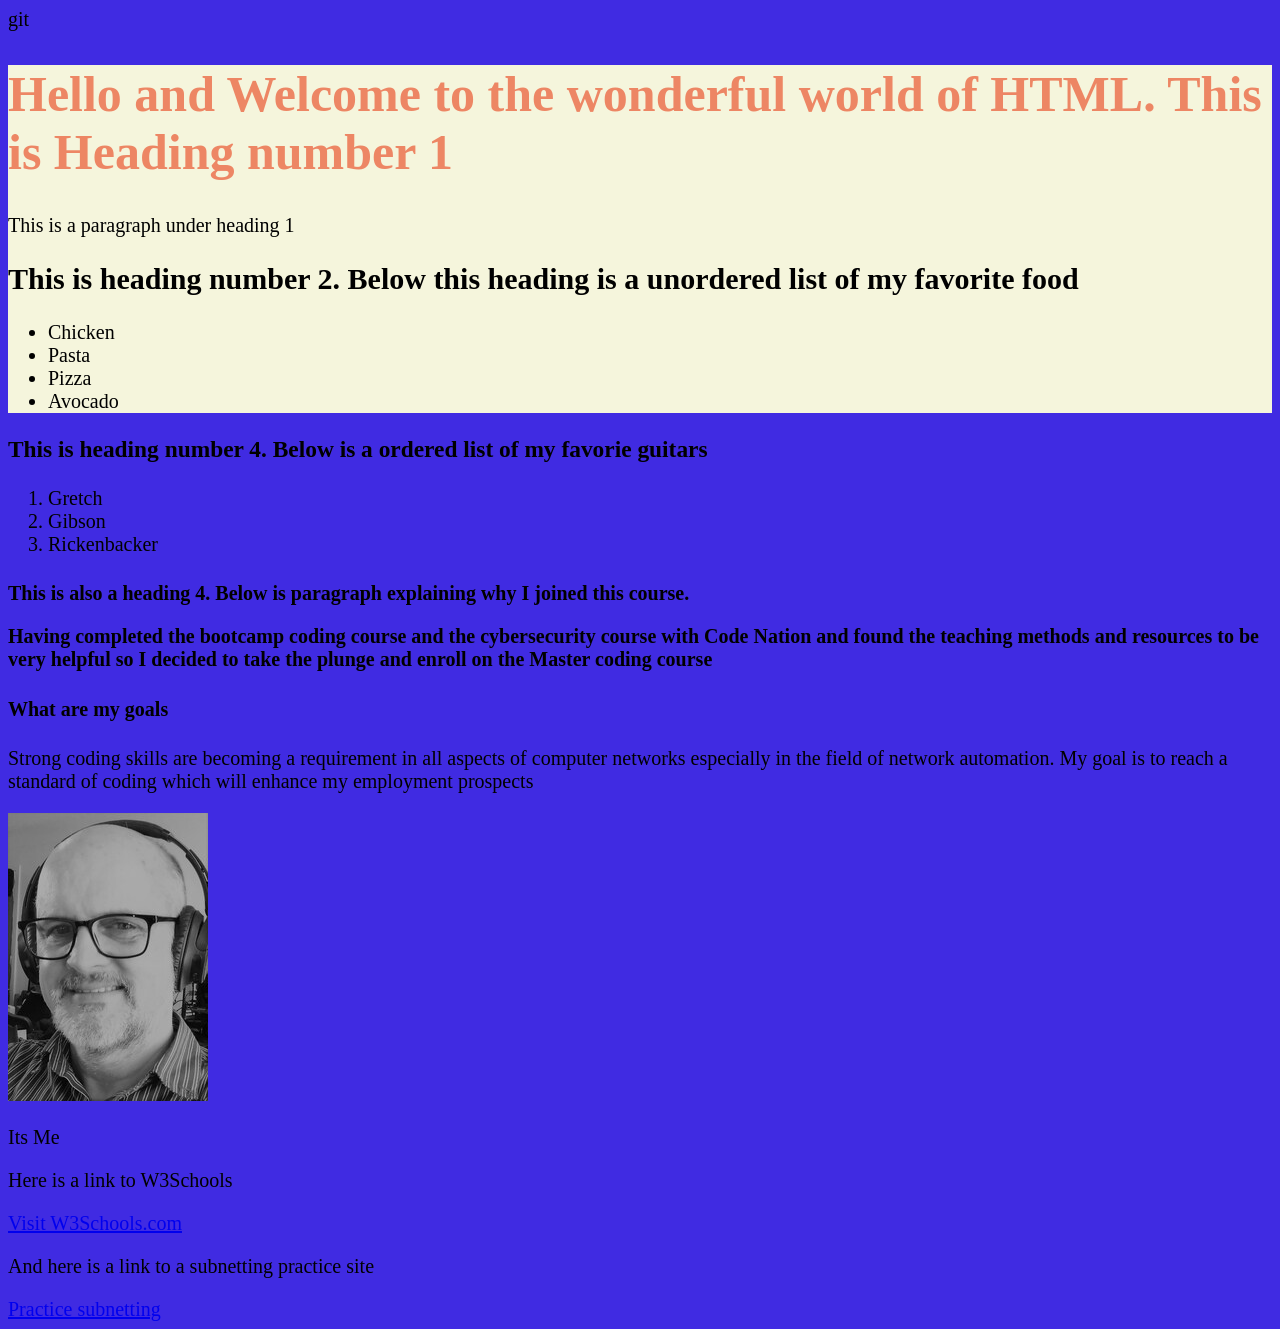
<file: html1st/index.html>
<!-- Steve Pearson -->
<!DOCTYPE html>
<html lang="en">

<head>git 
    <meta charset="UTF-8">
    <link rel="stylesheet" type="text/css" href="./style.css">
    <meta http-equiv="X-UA-Compatible" content="IE=edge">
    <meta name="viewport" content="width=device-width, initial-scale=1.0">
    <title>Say Hello</title>
</head>

<body>
    <div class="topSection">
    <h1 id="header">Hello and Welcome to the wonderful world of HTML. This is Heading number 1</h1>
    <p>This is a paragraph under heading 1</p>
    <h2>This is heading number 2. Below this heading is a unordered list of my favorite food</h2>

    <ul>
        <li>Chicken</li>
        <li>Pasta</li>
        <li>Pizza</li>
        <li>Avocado</li>
    </ul>
    </div>
    <h3>This is heading number 4. Below is a ordered list of my favorie guitars</h3>
    <ol>
        <li>Gretch</li>
        <li>Gibson</li>
        <li>Rickenbacker</li>
    </ol>
    <div>
        <h4>This is also a heading 4. Below is paragraph explaining why I joined this course.
            <p>Having completed the bootcamp coding course and the cybersecurity course with Code Nation
                and found the teaching methods and resources to be very helpful so I decided to take the plunge and
                enroll on the Master coding course
            </p>
        </h4>
        <h4> What are my goals</h4>
        <p>Strong coding skills are becoming a requirement in all aspects of computer networks
            especially in the field of network automation. My goal is to reach
            a standard of coding which will enhance my employment prospects
        </p>
        <img src="./images/spp2.jpg" alt="me">
        <p>Its Me</p>
    </div>
    <footer>
        <p>Here is a link to W3Schools</p>
        <a href="https://www.w3schools.com"target="blank">Visit W3Schools.com</a>
        <p>And here is a link to a subnetting practice site </p>
        <a href="https://www.subnetting.net/Summary.aspx"
        target ="blank">Practice subnetting</a>
    </footer>
</body>

</html>
</file>
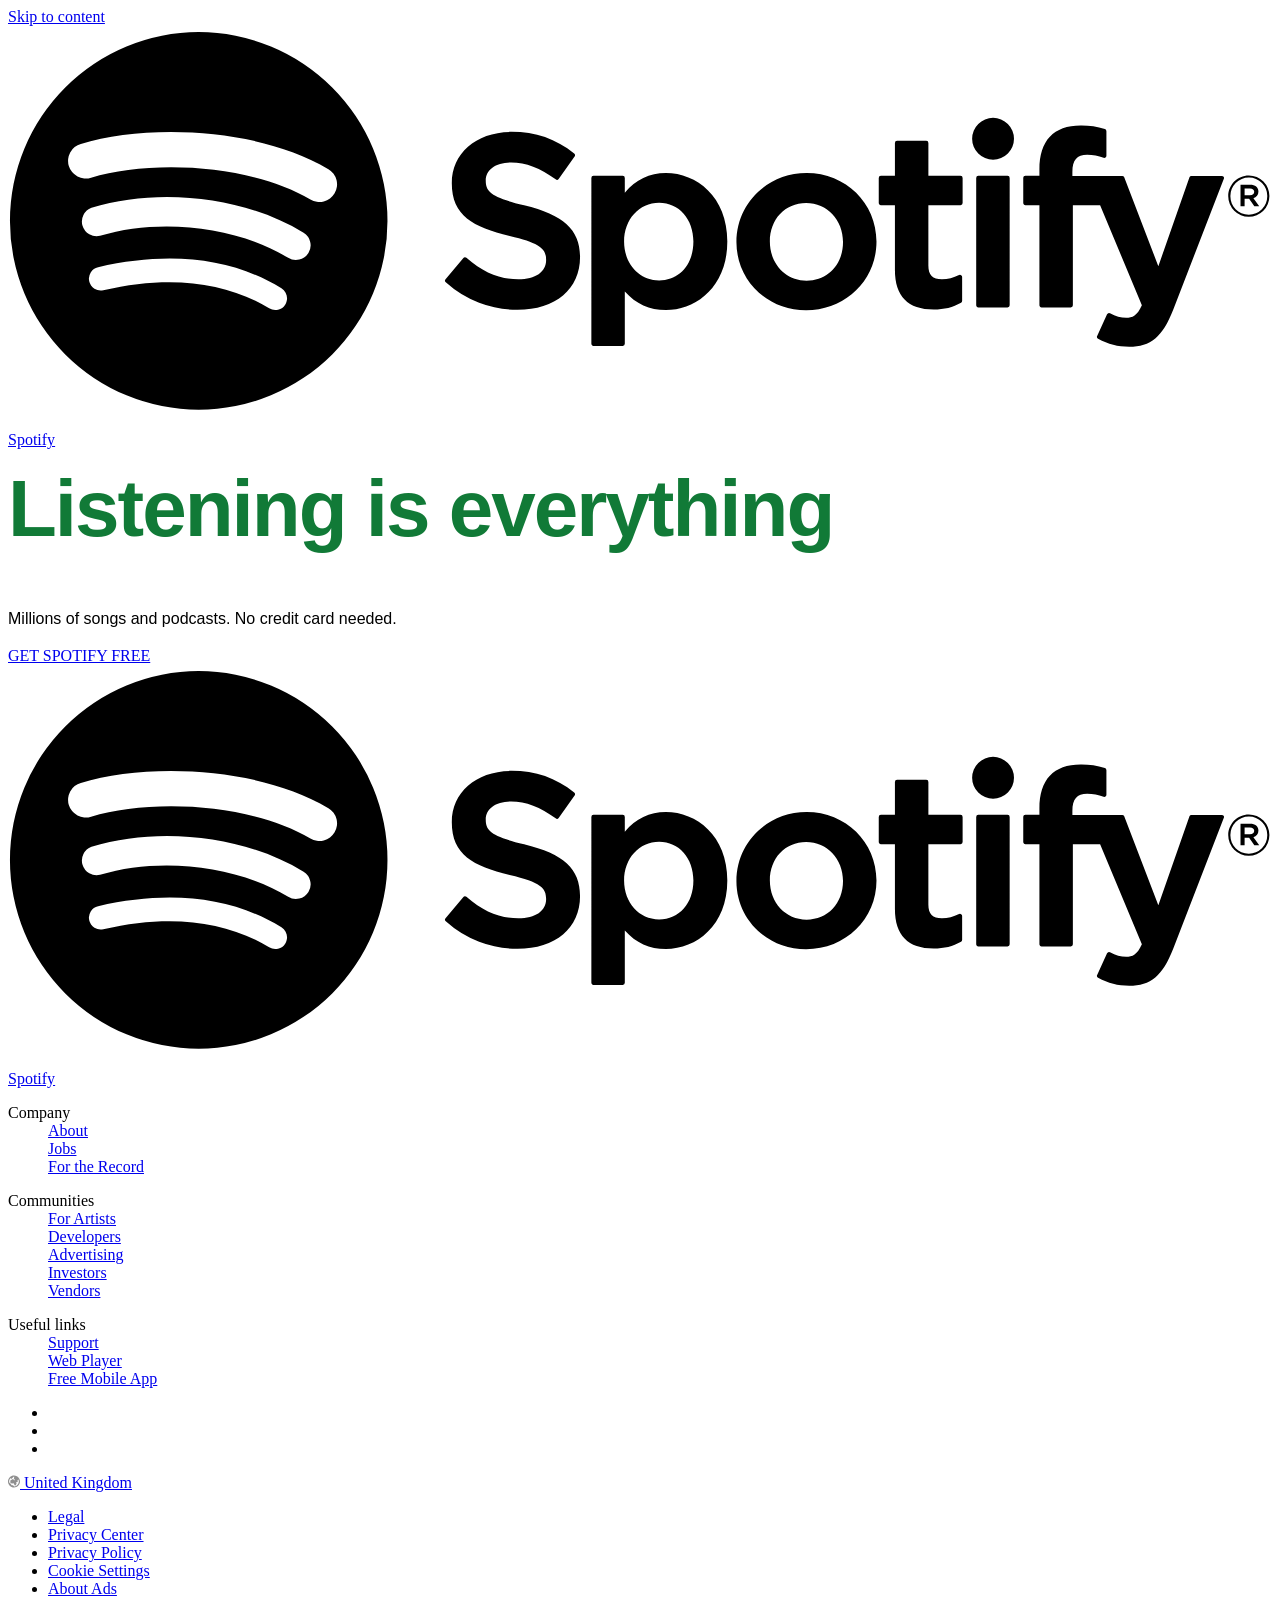
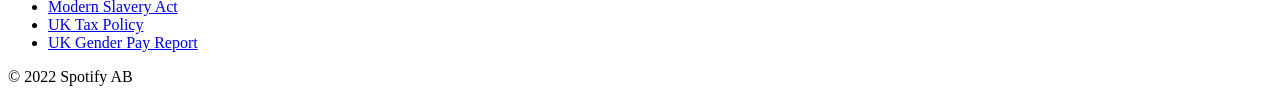
<file: htmlclone/spot.html>
<!DOCTYPE html>
<html lang="en" dir="ltr"><head nonce="0822ac373cca4c04a9a1aa97b0c44ebe">
<link rel="preload" href="https://open.scdn.co/fonts/CircularSpUIv3T-Book.woff2" as="font" type="font/woff2" crossorigin="true"/>
<link rel="preload" href="https://open.scdn.co/fonts/CircularSpUIv3T-Black.woff2" as="font" type="font/woff2" crossorigin="true"/>
<link rel="preload" href="https://open.scdn.co/fonts/CircularSpUIv3T-Bold.woff2" as="font" type="font/woff2" crossorigin="true"/>
<title>Listening is everything - Spotify</title><meta charSet="utf-8"/>
<meta name="viewport" content="width=device-width, initial-scale=1, maximum-scale=5"/>
<meta name="description" content="Spotify is all the music you’ll ever need."/>
<meta name="keywords" content="Spotify, music, online, listen, streaming, play, digital, album, artist, playlist"/>
<meta property="fb:app_id" content="174829003346"/>
<meta property="og:title" content="Listening is everything"/>
<meta property="og:type" content="website"/>
<meta property="og:url" content="https://www.spotify.com/uk/"/>
<meta property="og:image" content="https://www.scdn.co/i/_global/open-graph-default.png"/>
<meta property="og:image:secure_url" content="https://www.scdn.co/i/_global/open-graph-default.png"/>
<meta property="og:description" content="Spotify is all the music you’ll ever need."/>
<meta name="twitter:card" content="summary"/>
<meta name="twitter:title" content="Listening is everything"/>
<meta name="twitter:image" content="https://www.scdn.co/i/_global/twitter_card-default.jpg"/>
<meta name="twitter:description" content="Spotify is all the music you’ll ever need."/>
<link rel="apple-touch-icon-precomposed" sizes="144x144" href="https://www.scdn.co/i/_global/touch-icon-144.png"/>
<link rel="apple-touch-icon-precomposed" sizes="114x114" href="https://www.scdn.co/i/_global/touch-icon-114.png"/>
<link rel="apple-touch-icon-precomposed" sizes="72x72" href="https://www.scdn.co/i/_global/touch-icon-72.png"/>
<link rel="apple-touch-icon-precomposed" href="https://www.scdn.co/i/_global/touch-icon-57.png"/>
<link rel="icon" href="https://www.scdn.co/i/_global/favicon.png"/>
<link rel="canonical" href="https://www.spotify.com/uk/"/>
<meta name="next-head-count" content="25"/>
<link nonce="0822ac373cca4c04a9a1aa97b0c44ebe" rel="preload" href="https://www-growth.scdn.co/_next/static/css/329e45e07b89b38deb29.css" as="style"/>
<link nonce="0822ac373cca4c04a9a1aa97b0c44ebe" rel="stylesheet" href="https://www-growth.scdn.co/_next/static/css/329e45e07b89b38deb29.css" data-n-p=""/>
<noscript data-n-css="0822ac373cca4c04a9a1aa97b0c44ebe"></noscript>
<link nonce="0822ac373cca4c04a9a1aa97b0c44ebe" rel="preload" href="https://www-growth.scdn.co/_next/static/chunks/webpack-e49bb0a371c5afb411b8.js" as="script"/>
<link nonce="0822ac373cca4c04a9a1aa97b0c44ebe" rel="preload" href="https://www-growth.scdn.co/_next/static/chunks/framework-2a2fb2a9d6346dd50a22.js" as="script"/>
<link nonce="0822ac373cca4c04a9a1aa97b0c44ebe" rel="preload" href="https://www-growth.scdn.co/_next/static/chunks/commons-1035d916b06afb210d70.js" as="script"/>
<link nonce="0822ac373cca4c04a9a1aa97b0c44ebe" rel="preload" href="https://www-growth.scdn.co/_next/static/chunks/main-2b7ec851978c39da800e.js" as="script"/>
<link nonce="0822ac373cca4c04a9a1aa97b0c44ebe" rel="preload" href="https://www-growth.scdn.co/_next/static/chunks/744-3f0bf8229165af9c25a1.js" as="script"/>
<link nonce="0822ac373cca4c04a9a1aa97b0c44ebe" rel="preload" href="https://www-growth.scdn.co/_next/static/chunks/8-3d3e67d8f914df744535.js" as="script"/>
<link nonce="0822ac373cca4c04a9a1aa97b0c44ebe" rel="preload" href="https://www-growth.scdn.co/_next/static/chunks/642-b4b4ae098a314c478bfa.js" as="script"/>
<link nonce="0822ac373cca4c04a9a1aa97b0c44ebe" rel="preload" href="https://www-growth.scdn.co/_next/static/chunks/pages/_app-40ca2175981020ba70bf.js" as="script"/>
<link nonce="0822ac373cca4c04a9a1aa97b0c44ebe" rel="preload" href="https://www-growth.scdn.co/_next/static/chunks/202a504d-49f361a5feec485cdc38.js" as="script"/>
<link nonce="0822ac373cca4c04a9a1aa97b0c44ebe" rel="preload" href="https://www-growth.scdn.co/_next/static/chunks/926-89d5f8b21d3cdacfb725.js" as="script"/>
<link nonce="0822ac373cca4c04a9a1aa97b0c44ebe" rel="preload" href="https://www-growth.scdn.co/_next/static/chunks/261-cd1a9ea36d7d5b5c8372.js" as="script"/>
<link nonce="0822ac373cca4c04a9a1aa97b0c44ebe" rel="preload" href="https://www-growth.scdn.co/_next/static/chunks/874-8e8f4f5e8d1a3f82b851.js" as="script"/>
<link nonce="0822ac373cca4c04a9a1aa97b0c44ebe" rel="preload" href="https://www-growth.scdn.co/_next/static/chunks/840-ce5fd9867aeac8a42639.js" as="script"/>
<link nonce="0822ac373cca4c04a9a1aa97b0c44ebe" rel="preload" href="https://www-growth.scdn.co/_next/static/chunks/905-1f63d01228b4f3f09753.js" as="script"/>
<link nonce="0822ac373cca4c04a9a1aa97b0c44ebe" rel="preload" href="https://www-growth.scdn.co/_next/static/chunks/pages/%5Blocale%5D-673ff1683da3f7e9cc06.js" as="script"/>
<style data-styled="" data-styled-version="5.2.1">.kKvTd{box-sizing:border-box;font-family:spotify-circular,Helvetica,Arial,sans-serif;-webkit-tap-highlight-color:transparent;display:block;padding:0 0 1em;margin-top:0;margin-bottom:0;font-size:48px;font-weight:900;-webkit-letter-spacing:-1.75px;-moz-letter-spacing:-1.75px;-ms-letter-spacing:-1.75px;letter-spacing:-1.75px;line-height:56px;padding-bottom:0.67em;color:var(--text-bright-accent,#117a37);}/*!sc*/
@media (min-width:768px){.kKvTd{font-size:64px;line-height:72px;-webkit-letter-spacing:-2px;-moz-letter-spacing:-2px;-ms-letter-spacing:-2px;letter-spacing:-2px;}}/*!sc*/
@media (min-width:992px){.kKvTd{font-size:80px;line-height:88px;}}/*!sc*/
.jOucII{box-sizing:border-box;font-family:spotify-circular,Helvetica,Arial,sans-serif;-webkit-tap-highlight-color:transparent;display:block;padding:0 0 1em;margin-top:0;margin-bottom:0;font-size:16px;font-weight:400;line-height:24px;-webkit-letter-spacing:0px;-moz-letter-spacing:0px;-ms-letter-spacing:0px;letter-spacing:0px;color:var(--text-bright-accent,#117a3
data-styled.g6[id="Type__TypeElement-sc-9snywk-0"]{content:"kKvTd,jOucII,"}/*!sc*/
.bWXdpj{display:block;position:absolute;pointer-events:none;-webkit-transition:border-color 200ms ease-in;transition:border-color 200ms ease-in;box-sizing:border-box;width:calc(100% + 12px);height:calc(100% + 12px);top:-6px;left:-6px;background:transparent;border-radius:500px;border:3px solid transparent;}/*!sc*/
data-styled.g29[id="ButtonFocus-tupyzb-0"]{content:"bWXdpj,"}/*!sc*/
.hJWOAl{--background-base:#1ED760 !important;--background-highlight:#2DE26D !important;--background-press:#43E57D !important;--background-elevated:#1ED760 !important;--background-tinted:#1ED760 !important;--background-unsafe-for-small-text:#1ED760 !important;--text-base:#2941AB !important;--text-subdued:#2941AB !important;--text-bright-accent:#2941AB !important;--text-negative:#2941AB !important;--text-warning:#2941AB !important;--text-positive:#2941AB !important;--text-announcement:#2941AB !important;--essential-base:#2941AB !important;--essential-subdued:#2941AB !important;--essential-bright-accent:#2941AB !important;--essential-negative:#2941AB !important;--essential-warning:#2941AB !important;--essential-positive:#2941AB !important;--essential-announcement:#2941AB !important;--decorative-base:#2941AB !important;--decorative-subdued:#2941AB !important;background-color:var(--background-base,#1ed760);color:var(--text-base,#000000);border-radius:500px;font-size:inherit;padding:14px 32px;}/*!sc*/
data-styled.g30[id="ButtonInner-peijbp-0"]{content:"hJWOAl,"}/*!sc*/
.iVbIbz{box-sizing:border-box;font-family:spotify-circular,Helvetica,Arial,sans-serif;-webkit-tap-highlight-color:transparent;background-color:transparent;border:0;border-radius:500px;display:inline-block;position:relative;text-align:center;-webkit-text-decoration:none;text-decoration:none;text-transform:none;touch-action:manipulation;-webkit-transition-duration:33ms;transition-duration:33ms;-webkit-transition-property:background-color,border-color,color,box-shadow,filter,-webkit-transform;-webkit-transition-property:background-color,border-color,color,box-shadow,filter,transform;transition-property:background-color,border-color,color,box-shadow,filter,transform;-webkit-user-select:none;-moz-user-select:none;-ms-user-select:none;user-select:none;vertical-align:middle;-webkit-transform:translate3d(0,0,0);-ms-transform:translate3d(0,0,0);transform:translate3d(0,0,0);padding:0;-webkit-align-self:center;-ms-flex-item-align:center;align-self:center;}/*!sc*/
.iVbIbz:focus{outline:none;}/*!sc*/
[lang='ar'] .Button-sc-8cs45s-0{-webkit-letter-spacing:initial;-moz-letter-spacing:initial;-ms-letter-spacing:initial;letter-spacing:initial;line-height:$line-height * 1.5;}/*!sc*/
@media (max-width:767px){.iVbIbz{font-size:14px;line-height:20px;font-weight:700;}}/*!sc*/
@media (min-width:768px){.iVbIbz{font-size:14px;line-height:20px;font-weight:700;text-transform:none;-webkit-letter-spacing:normal;-moz-letter-spacing:normal;-ms-letter-spacing:normal;letter-spacing:normal;}}/*!sc*/
.iVbIbz:hover .ButtonInner-peijbp-0,.iVbIbz:hover .ButtonFocus-tupyzb-0{-webkit-transform:scale(1.04);-ms-transform:scale(1.04);transform:scale(1.04);}/*!sc*/
.iVbIbz:hover .ButtonInner-peijbp-0{background-color:var(--background-highlight,#21e065);}/*!sc*/
.iVbIbz:active .ButtonInner-peijbp-0{background-color:var(--background-press,#1dce5c);box-shadow:none;-webkit-transform:scale(1);-ms-transform:scale(1);transform:scale(1);}/*!sc*/
.iVbIbz:active .ButtonFocus-tupyzb-0{-webkit-transform:scale(1);-ms-transform:scale(1);transform:scale(1);}/*!sc*/
.iVbIbz:focus .ButtonFocus-tupyzb-0{border-color:var(--essential-base,#000000);}/*!sc*/
.iVbIbz[disabled] .ButtonInner-peijbp-0,.iVbIbz[aria-disabled='true'] .ButtonInner-peijbp-0,fieldset[disabled] .iVbIbz .ButtonInner-peijbp-0{cursor:not-allowed;opacity:0.4;-webkit-transform:scale(1);-ms-transform:scale(1);transform:scale(1);background-color:var(--background-base,#1ed760);color:var(--text-base,#000000);}/*!sc*/
.iVbIbz[disabled] .ButtonFocus-tupyzb-0,.iVbIbz[aria-disabled='true'] .ButtonFocus-tupyzb-0,fieldset[disabled] .iVbIbz .ButtonFocus-tupyzb-0{border-color:transparent;}/*!sc*/
data-styled.g31[id="Button-sc-8cs45s-0"]{content:"iVbIbz,"}/*!sc*/
*{box-sizing:border-box;}/*!sc*/
*::before,*::after{box-sizing:border-box;}/*!sc*/
body{font-family:spotify-circular,Helvetica,Arial,sans-serif;margin:0;}/*!sc*/
html,body{height:100%;}/*!sc*/
data-styled.g113[id="sc-global-cKDjoD1"]{content:"sc-global-cKDjoD1,"}/*!sc*/
@font-face{font-family:'circular-spotify-arabic';src:url('https://open.scdn.co/fonts/CircularSpUIAraOnly-Light.woff2') format('woff2'), url('https://open.scdn.co/fonts/CircularSpUIAraOnly-Light.woff') format('woff'), url('https://open.scdn.co/fonts/CircularSpUIAraOnly-Light.otf') format('opentype');font-weight:200;font-style:normal;font-display:swap;}/*!sc*/
@font-face{font-family:'circular-spotify-arabic';src:url('https://open.scdn.co/fonts/CircularSpUIAraOnly-Book.woff2') format('woff2'), url('https://open.scdn.co/fonts/CircularSpUIAraOnly-Book.woff') format('woff'), url('https://open.scdn.co/fonts/CircularSpUIAraOnly-Book.otf') format('opentype');font-weight:400;font-style:normal;font-display:swap;}/*!sc*/
@font-face{font-family:'circular-spotify-arabic';src:url('https://open.scdn.co/fonts/CircularSpUIAraOnly-Bold.woff2') format('woff2'), url('https://open.scdn.co/fonts/CircularSpUIAraOnly-Bold.woff') format('woff'), url('https://open.scdn.co/fonts/CircularSpUIAraOnly-Bold.otf') format('opentype');font-weight:700;font-style:normal;font-display:swap;}/*!sc*/
@font-face{font-family:'circular-spotify-arabic';src:url('https://open.scdn.co/fonts/CircularSpUIAraOnly-Black.woff2') format('woff2'), url('https://open.scdn.co/fonts/CircularSpUIAraOnly-Black.woff') format('woff'), url('https://open.scdn.co/fonts/CircularSpUIAraOnly-Black.otf') format('opentype');font-weight:900;font-style:normal;font-display:swap;}/*!sc*/
@font-face{font-family:'circular-spotify-hebrew';src:url('https://open.scdn.co/fonts/CircularSpUIHbrOnly-Light.woff2') format('woff2'), url('https://open.scdn.co/fonts/CircularSpUIHbrOnly-Light.woff') format('woff'), url('https://open.scdn.co/fonts/CircularSpUIHbrOnly-Light.otf') format('opentype');font-weight:200;font-style:normal;font-display:swap;}/*!sc*/
@font-face{font-family:'circular-spotify-hebrew';src:url('https://open.scdn.co/fonts/CircularSpUIHbrOnly-Book.woff2') format('woff2'), url('https://open.scdn.co/fonts/CircularSpUIHbrOnly-Book.woff') format('woff'), url('https://open.scdn.co/fonts/CircularSpUIHbrOnly-Book.otf') format('opentype');font-weight:400;font-style:normal;font-display:swap;}/*!sc*/
@font-face{font-family:'circular-spotify-hebrew';src:url('https://open.scdn.co/fonts/CircularSpUIHbrOnly-Bold.woff2') format('woff2'), url('https://open.scdn.co/fonts/CircularSpUIHbrOnly-Bold.woff') format('woff'), url('https://open.scdn.co/fonts/CircularSpUIHbrOnly-Bold.otf') format('opentype');font-weight:700;font-style:normal;font-display:swap;}/*!sc*/
@font-face{font-family:'circular-spotify-hebrew';src:url('https://open.scdn.co/fonts/CircularSpUIHbrOnly-Black.woff2') format('woff2'), url('https://open.scdn.co/fonts/CircularSpUIHbrOnly-Black.woff') format('woff'), url('https://open.scdn.co/fonts/CircularSpUIHbrOnly-Black.otf') format('opentype');font-weight:900;font-style:normal;font-display:swap;}/*!sc*/
@font-face{font-family:'circular-spotify-cyrillic';src:url('https://open.scdn.co/fonts/CircularSpUICyrOnly-Light.woff2') format('woff2'), url('https://open.scdn.co/fonts/CircularSpUICyrOnly-Light.woff') format('woff'), url('https://open.scdn.co/fonts/CircularSpUICyrOnly-Light.otf') format('opentype');font-weight:200;font-style:normal;font-display:swap;}/*!sc*/
@font-face{font-family:'circular-spotify-cyrillic';src:url('https://open.scdn.co/fonts/CircularSpUICyrOnly-Book.woff2') format('woff2'), url('https://open.scdn.co/fonts/CircularSpUICyrOnly-Book.woff') format('woff'), url('https://open.scdn.co/fonts/CircularSpUICyrOnly-Book.otf') format('opentype');font-weight:400;font-style:normal;font-display:swap;}/*!sc*/
@font-face{font-family:'circular-spotify-cyrillic';src:url('https://open.scdn.co/fonts/CircularSpUICyrOnly-Bold.woff2') format('woff2'), url('https://open.scdn.co/fonts/CircularSpUICyrOnly-Bold.woff') format('woff'), url('https://open.scdn.co/fonts/CircularSpUICyrOnly-Bold.otf') format('opentype');font-weight:700;font-style:normal;font-display:swap;}/*!sc*/
@font-face{font-family:'circular-spotify-cyrillic';src:url('https://open.scdn.co/fonts/CircularSpUICyrOnly-Black.woff2') format('woff2'), url('https://open.scdn.co/fonts/CircularSpUICyrOnly-Black.woff') format('woff'), url('https://open.scdn.co/fonts/CircularSpUICyrOnly-Black.otf') format('opentype');font-weight:900;font-style:normal;font-display:swap;}/*!sc*/
@font-face{font-family:spotify-circular;src:url('https://open.scdn.co/fonts/CircularSpUIv3T-Book.woff2') format('woff2'), url('https://open.scdn.co/fonts/CircularSpUIv3T-Book.woff') format('woff'), url('https://open.scdn.co/fonts/CircularSpUIv3T-Book.ttf') format('ttf');font-weight:400;font-style:normal;font-display:swap;}/*!sc*/
@font-face{font-family:spotify-circular;src:url('https://open.scdn.co/fonts/CircularSpUIv3T-Bold.woff2') format('woff2'), url('https://open.scdn.co/fonts/CircularSpUIv3T-Bold.woff') format('woff'), url('https://open.scdn.co/fonts/CircularSpUIv3T-Bold.ttf') format('ttf');font-weight:700;font-style:normal;font-display:swap;}/*!sc*/
@font-face{font-family:spotify-circular;src:url('https://open.scdn.co/fonts/CircularSpUIv3T-Black.woff2') format('woff2'), url('https://open.scdn.co/fonts/CircularSpUIv3T-Black.woff') format('woff'), url('https://open.scdn.co/fonts/CircularSpUIv3T-Black.ttf') format('ttf');font-weight:900;font-style:normal;font-display:swap;}/*!sc*/
html:lang(ar) *,html:lang(ur) *{font-family:circular-spotify-arabic,spotify-circular,Helvetica,Arial,sans-serif;}/*!sc*/
html:lang(he) *{font-family:circular-spotify-hebrew,spotify-circular,Helvetica,Arial, sans-serif;}/*!sc*/
html:lang(ru) *{font-family:circular-spotify-cyrillic,spotify-circular,Helvetica,Arial, sans-serif;}/*!sc*/
data-styled.g196[id="sc-global-Iwbcf1"]{content:"sc-global-Iwbcf1,"}/*!sc*/
.fKGsDq{background-color:#2941AB;background-image:url(https://www-growth.scdn.co/static/home/bursts-mobile.svg);background-position:top 40% center;background-repeat:no-repeat;background-size:215%;height:100vh;text-align:center;display:-webkit-box;display:-webkit-flex;display:-ms-flexbox;display:flex;-webkit-align-items:center;-webkit-box-align:center;-ms-flex-align:center;align-items:center;-webkit-flex-direction:column;-ms-flex-direction:column;flex-direction:column;-webkit-box-pack:center;-webkit-justify-content:center;-ms-flex-pack:center;justify-content:center;overflow:hidden;}/*!sc*/
@media (min-width:480px){.fKGsDq{background-image:url(https://www-growth.scdn.co/static/home/bursts-tablet.svg);background-size:153%;background-position:right 40% center;-webkit-box-pack:center;-webkit-justify-content:center;-ms-flex-pack:center;justify-content:center;}}/*!sc*/
@media (min-width:1200px){.fKGsDq{background-image:url(https://www-growth.scdn.co/static/home/bursts.svg);background-size:175%;background-position:46% 4%;-webkit-box-pack:center;-webkit-justify-content:center;-ms-flex-pack:center;justify-content:center;min-height:846px;}@media (min-width:1920px){.fKGsDq{background-size:170%;background-position:44% 7%;}}}/*!sc*/
data-styled.g825[id="hero__HeroComponent-jq73fa-0"]{content:"fKGsDq,"}/*!sc*/
.qcYsk .es-lie-copy{width:225px;}/*!sc*/
.qcYsk .tr-lie-copy{width:260px;}/*!sc*/
@media (min-width:480px){.qcYsk .es-lie-copy{width:450px;}.qcYsk .tr-lie-copy{width:425px;}.qcYsk .ru-lie-copy{width:500px;}}/*!sc*/
@media (min-width:1200px){.qcYsk .en-lie-copy{width:800px;text-indent:-3.3em;-webkit-transform:translate(125px,0px);-ms-transform:translate(125px,0px);transform:translate(125px,0px);}[dir='rtl'] .hero__HeaderContainer-jq73fa-1 .en-lie-copy{text-indent:-3.3em;-webkit-transform:translate(-125px,0px);-ms-transform:translate(-125px,0px);transform:translate(-125px,0px);}.qcYsk .es-lie-copy{width:744px;}.qcYsk .fr-lie-copy{width:835px;text-indent:-2.5em;-webkit-transform:translate(70px,0px);-ms-transform:translate(70px,0px);transform:translate(70px,0px);}.qcYsk .tr-lie-copy{width:725px;}.qcYsk .ru-lie-copy{width:760px;}.qcYsk .default-lie-copy{width:1020px;}}/*!sc*/
data-styled.g826[id="hero__HeaderContainer-jq73fa-1"]{content:"qcYsk,"}/*!sc*/
.fymGQK{width:312px;-webkit-letter-spacing:-0.04em !important;-moz-letter-spacing:-0.04em !important;-ms-letter-spacing:-0.04em !important;letter-spacing:-0.04em !important;padding-bottom:16px;}/*!sc*/
.fymGQK:lang(ja){padding-bottom:12px;}/*!sc*/
@media (min-width:480px){.fymGQK{width:754px;font-size:104px;line-height:104px;padding-bottom:24px;}.fymGQK:lang(fr),.fymGQK:lang(zh_HANT){font-size:96px;}.fymGQK:lang(ar){padding-bottom:64px;}.fymGQK:lang(ja){padding-bottom:16px;}}/*!sc*/
@media (min-width:1200px){.fymGQK{width:800px;font-size:156px;line-height:166px;padding-bottom:40px;}.fymGQK:lang(fr),.fymGQK:lang(zh_HANT){font-size:156px;}.fymGQK:lang(ar){padding-bottom:72px;}.fymGQK:lang(ja){padding-bottom:24px;}}/*!sc*/
data-styled.g827[id="hero__LieCopy-jq73fa-2"]{content:"fymGQK,"}/*!sc*/
.geFlmU{padding-bottom:32px;width:312px;}/*!sc*/
@media (min-width:480px){.geFlmU{width:400px;font-size:18px;line-height:24px;padding-bottom:40px;}}/*!sc*/
@media (min-width:1200px){.geFlmU{width:800px;}}/*!sc*/
data-styled.g829[id="hero__LieSubCopy-jq73fa-4"]{content:"geFlmU,"}/*!sc*/
</style></head><body><div id="__next"><script nonce="0822ac373cca4c04a9a1aa97b0c44ebe">
  window.dataLayer = window.dataLayer || [];
  window.dataLayer.push({
    language: 'en',
    market: 'uk',
    loggedIn: false,
    userCountry: ''
  });
</script><script nonce="0822ac373cca4c04a9a1aa97b0c44ebe" src="https://www.googleoptimize.com/optimize.js?id=OPT-WDQ3SXB"></script><div>
<header role="banner" class="mh-header-hover mh-default-z-index svelte-1irxfym   mh-fixed"><a class="mh-skip-link svelte-1irxfym" href="#start-of-content">Skip to content</a>
  <div class="mh-container svelte-1irxfym"><div class="mh-brand-wrapper svelte-1irxfym"><a href="https://www.spotify.com/uk/" class="mh-header-primary svelte-18o1xvt" data-tracking="{&#34;category&#34;: &#34;menu&#34;, &#34;action&#34;: &#34;spotify-logo&#34;}"><span class="mh-header-primary svelte-1gcdbl9"><svg viewBox="0 0 63 20" xmlns="http://www.w3.org/2000/svg" preserveAspectRatio="xMidYMin meet"><g fill-rule="evenodd" class="svelte-1gcdbl9"><path d="M61.842 9.506a1.02 1.02 0 0 1-1.023-1.024c0-.562.453-1.03 1.029-1.03a1.02 1.02 0 0 1 1.023 1.024 1.03 1.03 0 0 1-1.029 1.03m.006-1.952a.915.915 0 0 0-.922.928c0 .51.394.921.916.921a.916.916 0 0 0 .922-.927.908.908 0 0 0-.916-.922m.226 1.027l.29.406h-.244l-.26-.372h-.225v.372h-.204V7.912h.48c.249 0 .413.128.413.343 0 .176-.102.284-.25.326m-.172-.485h-.267v.34h.267c.133 0 .212-.065.212-.17 0-.11-.08-.17-.212-.17m-12.804-3.52a1.043 1.043 0 1 0-.001 2.086 1.043 1.043 0 0 0 0-2.087m.72 2.89h-1.454a.107.107 0 0 0-.106.107v6.346c0 .06.047.107.106.107h1.455a.107.107 0 0 0 .107-.107V7.572a.107.107 0 0 0-.107-.107m3.233.006v-.2c0-.592.227-.856.736-.856.303 0 .546.06.82.152a.106.106 0 0 0 .14-.102V5.24a.107.107 0 0 0-.076-.102 3.993 3.993 0 0 0-1.21-.174c-1.343 0-2.053.757-2.053 2.188v.308h-.699a.107.107 0 0 0-.107.106v1.257c0 .059.048.107.107.107h.699v4.99c0 .058.047.106.106.106h1.455a.107.107 0 0 0 .106-.107v-4.99h1.358l2.081 4.99c-.236.523-.468.628-.785.628-.257 0-.527-.077-.803-.228a.109.109 0 0 0-.084-.008.106.106 0 0 0-.063.058l-.493 1.081a.106.106 0 0 0 .045.138c.515.279.98.398 1.554.398 1.074 0 1.668-.5 2.191-1.847L60.6 7.617a.106.106 0 0 0-.099-.146h-1.514a.107.107 0 0 0-.1.072l-1.552 4.431-1.7-4.434a.106.106 0 0 0-.099-.069h-2.485m-5.577-.006h-1.6V5.828a.106.106 0 0 0-.107-.106h-1.455a.107.107 0 0 0-.106.106v1.637h-.7a.106.106 0 0 0-.106.107v1.25c0 .059.048.107.106.107h.7v3.234c0 1.308.65 1.97 1.934 1.97.522 0 .954-.107 1.362-.338a.106.106 0 0 0 .054-.093v-1.19a.106.106 0 0 0-.154-.096c-.28.141-.551.206-.854.206-.467 0-.675-.211-.675-.686V8.929h1.6a.106.106 0 0 0 .107-.107v-1.25a.106.106 0 0 0-.106-.107m-7.671-.133c-1.96 0-3.497 1.51-3.497 3.437 0 1.907 1.526 3.4 3.473 3.4 1.967 0 3.508-1.504 3.508-3.424 0-1.914-1.53-3.413-3.484-3.413m0 5.362c-1.043 0-1.83-.838-1.83-1.95 0-1.115.76-1.924 1.806-1.924 1.05 0 1.84.838 1.84 1.95 0 1.115-.763 1.924-1.816 1.924m-7.014-5.362c-.82 0-1.492.323-2.046.984v-.744a.107.107 0 0 0-.106-.107h-1.455a.107.107 0 0 0-.106.107v8.27c0 .058.048.106.106.106h1.455a.107.107 0 0 0 .106-.106v-2.61c.555.621 1.227.925 2.046.925 1.522 0 3.063-1.172 3.063-3.412s-1.54-3.413-3.063-3.413m1.372 3.413c0 1.14-.703 1.937-1.709 1.937-.995 0-1.745-.833-1.745-1.937s.75-1.937 1.745-1.937c.99 0 1.71.814 1.71 1.937m-8.437-1.81c-1.624-.388-1.913-.66-1.913-1.231 0-.54.508-.903 1.264-.903.732 0 1.459.275 2.22.843a.107.107 0 0 0 .15-.023l.794-1.119a.107.107 0 0 0-.02-.144c-.906-.728-1.927-1.081-3.12-1.081-1.755 0-2.98 1.052-2.98 2.559 0 1.615 1.057 2.187 2.884 2.628 1.554.358 1.817.658 1.817 1.195 0 .594-.53.963-1.385.963-.948 0-1.721-.32-2.587-1.068a.11.11 0 0 0-.078-.026.105.105 0 0 0-.073.038l-.89 1.058a.105.105 0 0 0 .011.148 5.303 5.303 0 0 0 3.581 1.373c1.89 0 3.112-1.033 3.112-2.631 0-1.351-.807-2.098-2.787-2.58M9.507.305a9.41 9.41 0 1 0 0 18.82 9.41 9.41 0 0 0 0-18.82m4.316 13.572a.586.586 0 0 1-.807.195c-2.21-1.35-4.99-1.655-8.266-.907a.586.586 0 1 1-.261-1.143c3.584-.82 6.659-.467 9.139 1.049.276.169.363.53.195.806m1.15-2.562a.734.734 0 0 1-1.008.242c-2.529-1.555-6.385-2.005-9.377-1.097a.735.735 0 0 1-.426-1.404c3.418-1.037 7.666-.534 10.57 1.25a.734.734 0 0 1 .242 1.01m.1-2.669C12.04 6.846 7.036 6.68 4.141 7.56a.88.88 0 1 1-.511-1.684c3.323-1.01 8.849-.814 12.34 1.258a.88.88 0 0 1-.898 1.514"></path></g></svg>
  Spotify
</span>
</a></div>
    


<nav role="navigation" class="mh-desktop svelte-4ldyho" aria-label="Desktop navigation"><ul class="svelte-4ldyho"></ul></nav>

<div class="mh-mobile-menu svelte-4ldyho">

  

  
</div></div></header>
<div id="start-of-content" class="svelte-1irxfym"></div>

</div><div class="hero__HeroComponent-jq73fa-0 fKGsDq encore-dark-theme"><div class="hero__HeaderContainer-jq73fa-1 qcYsk"><h1 class="Type__TypeElement-sc-9snywk-0 kKvTd hero__LieCopy-jq73fa-2 fymGQK en-lie-copy">Listening is everything</h1></div><p class="Type__TypeElement-sc-9snywk-0 jOucII hero__LieSubCopy-jq73fa-4 geFlmU">Millions of songs and podcasts. No credit card needed.</p><a href="/uk/signup?forward_url=https%3A%2F%2Fwww.spotify.com%2Fuk%2Fdownload%2F" class="Button-sc-8cs45s-0 iVbIbz"><div class="ButtonInner-peijbp-0 hJWOAl">GET SPOTIFY FREE</div><div class="ButtonFocus-tupyzb-0 bWXdpj"></div></a></div><div><footer id="mh-footer" class="mh-footer-hover svelte-13h39ov"><nav class="svelte-13h39ov"><div class="mh-brand svelte-13h39ov"><a href="https://www.spotify.com/uk/" class="mh-footer-primary svelte-18o1xvt"><span class="mh-footer-primary svelte-1gcdbl9"><svg viewBox="0 0 63 20" xmlns="http://www.w3.org/2000/svg" preserveAspectRatio="xMidYMin meet"><g fill-rule="evenodd" class="svelte-1gcdbl9"><path d="M61.842 9.506a1.02 1.02 0 0 1-1.023-1.024c0-.562.453-1.03 1.029-1.03a1.02 1.02 0 0 1 1.023 1.024 1.03 1.03 0 0 1-1.029 1.03m.006-1.952a.915.915 0 0 0-.922.928c0 .51.394.921.916.921a.916.916 0 0 0 .922-.927.908.908 0 0 0-.916-.922m.226 1.027l.29.406h-.244l-.26-.372h-.225v.372h-.204V7.912h.48c.249 0 .413.128.413.343 0 .176-.102.284-.25.326m-.172-.485h-.267v.34h.267c.133 0 .212-.065.212-.17 0-.11-.08-.17-.212-.17m-12.804-3.52a1.043 1.043 0 1 0-.001 2.086 1.043 1.043 0 0 0 0-2.087m.72 2.89h-1.454a.107.107 0 0 0-.106.107v6.346c0 .06.047.107.106.107h1.455a.107.107 0 0 0 .107-.107V7.572a.107.107 0 0 0-.107-.107m3.233.006v-.2c0-.592.227-.856.736-.856.303 0 .546.06.82.152a.106.106 0 0 0 .14-.102V5.24a.107.107 0 0 0-.076-.102 3.993 3.993 0 0 0-1.21-.174c-1.343 0-2.053.757-2.053 2.188v.308h-.699a.107.107 0 0 0-.107.106v1.257c0 .059.048.107.107.107h.699v4.99c0 .058.047.106.106.106h1.455a.107.107 0 0 0 .106-.107v-4.99h1.358l2.081 4.99c-.236.523-.468.628-.785.628-.257 0-.527-.077-.803-.228a.109.109 0 0 0-.084-.008.106.106 0 0 0-.063.058l-.493 1.081a.106.106 0 0 0 .045.138c.515.279.98.398 1.554.398 1.074 0 1.668-.5 2.191-1.847L60.6 7.617a.106.106 0 0 0-.099-.146h-1.514a.107.107 0 0 0-.1.072l-1.552 4.431-1.7-4.434a.106.106 0 0 0-.099-.069h-2.485m-5.577-.006h-1.6V5.828a.106.106 0 0 0-.107-.106h-1.455a.107.107 0 0 0-.106.106v1.637h-.7a.106.106 0 0 0-.106.107v1.25c0 .059.048.107.106.107h.7v3.234c0 1.308.65 1.97 1.934 1.97.522 0 .954-.107 1.362-.338a.106.106 0 0 0 .054-.093v-1.19a.106.106 0 0 0-.154-.096c-.28.141-.551.206-.854.206-.467 0-.675-.211-.675-.686V8.929h1.6a.106.106 0 0 0 .107-.107v-1.25a.106.106 0 0 0-.106-.107m-7.671-.133c-1.96 0-3.497 1.51-3.497 3.437 0 1.907 1.526 3.4 3.473 3.4 1.967 0 3.508-1.504 3.508-3.424 0-1.914-1.53-3.413-3.484-3.413m0 5.362c-1.043 0-1.83-.838-1.83-1.95 0-1.115.76-1.924 1.806-1.924 1.05 0 1.84.838 1.84 1.95 0 1.115-.763 1.924-1.816 1.924m-7.014-5.362c-.82 0-1.492.323-2.046.984v-.744a.107.107 0 0 0-.106-.107h-1.455a.107.107 0 0 0-.106.107v8.27c0 .058.048.106.106.106h1.455a.107.107 0 0 0 .106-.106v-2.61c.555.621 1.227.925 2.046.925 1.522 0 3.063-1.172 3.063-3.412s-1.54-3.413-3.063-3.413m1.372 3.413c0 1.14-.703 1.937-1.709 1.937-.995 0-1.745-.833-1.745-1.937s.75-1.937 1.745-1.937c.99 0 1.71.814 1.71 1.937m-8.437-1.81c-1.624-.388-1.913-.66-1.913-1.231 0-.54.508-.903 1.264-.903.732 0 1.459.275 2.22.843a.107.107 0 0 0 .15-.023l.794-1.119a.107.107 0 0 0-.02-.144c-.906-.728-1.927-1.081-3.12-1.081-1.755 0-2.98 1.052-2.98 2.559 0 1.615 1.057 2.187 2.884 2.628 1.554.358 1.817.658 1.817 1.195 0 .594-.53.963-1.385.963-.948 0-1.721-.32-2.587-1.068a.11.11 0 0 0-.078-.026.105.105 0 0 0-.073.038l-.89 1.058a.105.105 0 0 0 .011.148 5.303 5.303 0 0 0 3.581 1.373c1.89 0 3.112-1.033 3.112-2.631 0-1.351-.807-2.098-2.787-2.58M9.507.305a9.41 9.41 0 1 0 0 18.82 9.41 9.41 0 0 0 0-18.82m4.316 13.572a.586.586 0 0 1-.807.195c-2.21-1.35-4.99-1.655-8.266-.907a.586.586 0 1 1-.261-1.143c3.584-.82 6.659-.467 9.139 1.049.276.169.363.53.195.806m1.15-2.562a.734.734 0 0 1-1.008.242c-2.529-1.555-6.385-2.005-9.377-1.097a.735.735 0 0 1-.426-1.404c3.418-1.037 7.666-.534 10.57 1.25a.734.734 0 0 1 .242 1.01m.1-2.669C12.04 6.846 7.036 6.68 4.141 7.56a.88.88 0 1 1-.511-1.684c3.323-1.01 8.849-.814 12.34 1.258a.88.88 0 0 1-.898 1.514"></path></g></svg>
  Spotify
</span>
</a></div>

    <div class="mh-top-links svelte-13h39ov"><dl class="svelte-12h6dnj"><dt class="svelte-12h6dnj">Company</dt><dd class="svelte-12h6dnj"><a href="https://www.spotify.com/uk/about-us/contact/" class="mh-footer-primary svelte-12h6dnj" data-ga-category="menu" data-ga-action="about">About</a>
    </dd><dd class="svelte-12h6dnj"><a href="https://www.lifeatspotify.com/" class="mh-footer-primary svelte-12h6dnj" data-ga-category="menu" data-ga-action="jobs">Jobs</a>
    </dd><dd class="svelte-12h6dnj"><a href="https://newsroom.spotify.com/" class="mh-footer-primary svelte-12h6dnj" data-ga-category="menu" data-ga-action="press">For the Record</a>
    </dd></dl><dl class="svelte-12h6dnj"><dt class="svelte-12h6dnj">Communities</dt><dd class="svelte-12h6dnj"><a href="https://artists.spotify.com/" class="mh-footer-primary svelte-12h6dnj" data-ga-category="menu" data-ga-action="artists">For Artists</a>
    </dd><dd class="svelte-12h6dnj"><a href="https://developer.spotify.com/" class="mh-footer-primary svelte-12h6dnj" data-ga-category="menu" data-ga-action="developers">Developers</a>
    </dd><dd class="svelte-12h6dnj"><a href="https://ads.spotify.com/" class="mh-footer-primary svelte-12h6dnj" data-ga-category="menu" data-ga-action="advertising">Advertising</a>
    </dd><dd class="svelte-12h6dnj"><a href="https://investors.spotify.com/" class="mh-footer-primary svelte-12h6dnj" data-ga-category="menu" data-ga-action="investors">Investors</a>
    </dd><dd class="svelte-12h6dnj"><a href="https://spotifyforvendors.com/" class="mh-footer-primary svelte-12h6dnj" data-ga-category="menu" data-ga-action="vendors">Vendors</a>
    </dd></dl><dl class="svelte-12h6dnj"><dt class="svelte-12h6dnj">Useful links</dt><dd class="svelte-12h6dnj"><a href="https://support.spotify.com/" class="mh-footer-primary svelte-12h6dnj" data-ga-category="menu" data-ga-action="help">Support</a>
    </dd><dd class="svelte-12h6dnj"><a href="https://open.spotify.com/" class="mh-footer-primary svelte-12h6dnj" data-ga-category="menu" data-ga-action="play">Web Player</a>
    </dd><dd class="svelte-12h6dnj"><a href="https://www.spotify.com/uk/free/" class="mh-footer-primary svelte-12h6dnj" data-ga-category="menu" data-ga-action="free">Free Mobile App</a>
    </dd></dl></div>

    <div class="mh-social-icons svelte-13h39ov"><ul class="svelte-1ad7r0v"><li class="svelte-1ad7r0v"><a href="https://instagram.com/spotify" title="Instagram" class="mh-footer-primary svelte-1ad7r0v" target="_blank" rel="noopener noreferrer"><span role="img" aria-label="Instagram" class="mh-social-icon-instagram svelte-1ad7r0v"></span></a>
  </li><li class="svelte-1ad7r0v"><a href="https://twitter.com/spotify" title="Twitter" class="mh-footer-primary svelte-1ad7r0v" target="_blank" rel="noopener noreferrer"><span role="img" aria-label="Twitter" class="mh-social-icon-twitter svelte-1ad7r0v"></span></a>
  </li><li class="svelte-1ad7r0v"><a href="https://www.facebook.com/Spotify" title="Facebook" class="mh-footer-primary svelte-1ad7r0v" target="_blank" rel="noopener noreferrer"><span role="img" aria-label="Facebook" class="mh-social-icon-facebook svelte-1ad7r0v"></span></a>
  </li>
</ul></div>

    <div class="mh-country svelte-13h39ov"><a href="https://www.spotify.com/uk/select-your-country-region/" class="mh-footer-secondary mh-compact svelte-1ouzkfx"><svg width="12" height="13" viewBox="0 0 12 13" xmlns="http://www.w3.org/2000/svg" aria-hidden="true" focusable="false" class="svelte-184rsfv"><path d="M6 0.624023C8.07255 0.624023 9.90309 1.68041 10.9815 3.28299C10.9819 3.28367 10.9822 3.28403 10.9825 3.28438C11.0029 3.30998 11.0209 3.33677 11.0363 3.36446C11.6453 4.30352 12 5.42315 12 6.62402C12 9.92265 9.32436 12.6079 6.02962 12.624C6.02732 12.6241 6.02495 12.6241 6.02258 12.6241L6 12.624C2.69149 12.624 0 9.93253 0 6.62402C0 3.31571 2.69149 0.624023 6 0.624023ZM6 1.78528C5.80411 1.78528 5.61089 1.79698 5.42102 1.81972C5.39755 1.91375 5.34896 2.0023 5.2765 2.07641L3.75157 3.63714C3.64024 3.75103 3.48978 3.812 3.33616 3.812C3.26752 3.812 3.19848 3.7998 3.1318 3.77483C2.91623 3.69359 2.76891 3.49277 2.75652 3.26265L2.74444 3.04725C1.77228 3.93289 1.16125 5.20844 1.16125 6.62402C1.16125 6.90513 1.18535 7.1807 1.23158 7.44881L2.11909 8.18538C2.12814 8.19266 2.13699 8.20053 2.14564 8.20859L2.91981 8.93437C2.99003 9.00007 3.04274 9.08228 3.07323 9.17374L3.37633 10.0793L3.83343 10.3016H4.86133C5.01514 10.3016 5.16285 10.3625 5.27182 10.4715L6.25621 11.4561C8.80567 11.3224 10.8387 9.20617 10.8387 6.62402C10.8387 5.8726 10.6666 5.16063 10.3596 4.52549L9.45716 5.24616L9.62455 5.6122C9.65956 5.68812 9.67726 5.77053 9.67726 5.85393V6.60784C9.67726 6.78014 9.60075 6.94358 9.46857 7.05393C9.3362 7.16407 9.16154 7.2103 8.99219 7.17902L8.05556 7.00751L8.52643 8.28855C8.58347 8.44354 8.57167 8.61544 8.49417 8.76139L7.67162 10.3097C7.58211 10.4783 7.41628 10.5907 7.22969 10.6136L7.15866 10.6179C6.94387 10.6179 6.74659 10.4991 6.64589 10.3093L6.25231 9.56742C6.24563 9.55444 6.23913 9.54126 6.23323 9.52788L5.91027 8.78833L5.5222 8.25412L4.15443 8.44118C4.0551 8.45475 3.9538 8.44255 3.86057 8.40518L2.68811 7.93765C2.46526 7.84855 2.3201 7.632 2.32244 7.39204L2.33879 5.84783C2.34095 5.65035 2.44304 5.46763 2.61022 5.3624L4.57554 4.12641C4.81058 3.97869 5.11781 4.01783 5.30801 4.22062L5.95905 4.91395L6.7818 5.23062L7.05303 5.13365L5.90181 3.48933C5.77849 3.3131 5.76256 3.08317 5.86051 2.89179L6.41732 1.80311C6.27976 1.7913 6.14057 1.78528 6 1.78528Z" fill="#8F8F8F"></path></svg>
  United Kingdom

</a></div>

    <div class="mh-bottom-links svelte-13h39ov"><ul class="svelte-19l7cif"><li class="svelte-19l7cif"><a href="https://www.spotify.com/uk/legal/" class="mh-footer-secondary  svelte-1ouzkfx">Legal
</a>
    </li><li class="svelte-19l7cif"><a href="https://www.spotify.com/uk/privacy/" class="mh-footer-secondary  svelte-1ouzkfx">Privacy Center
</a>
    </li><li class="svelte-19l7cif"><a href="https://www.spotify.com/uk/legal/privacy-policy/" class="mh-footer-secondary  svelte-1ouzkfx">Privacy Policy
</a>
    </li><li class="svelte-19l7cif"><a href="undefined" class="mh-footer-secondary optanon-show-settings  svelte-1ouzkfx">Cookie Settings
</a>
    </li><li class="svelte-19l7cif"><a href="https://www.spotify.com/uk/legal/privacy-policy/#s3" class="mh-footer-secondary  svelte-1ouzkfx">About Ads
</a>
    </li><li class="svelte-19l7cif"><a href="https://www.scdn.co/pdf/Spotify%20Modern%20Slavery%20Statement%202021.pdf" class="mh-footer-secondary  svelte-1ouzkfx" target="_blank" rel="noopener noreferrer">Modern Slavery Act
</a>
    </li><li class="svelte-19l7cif"><a href="https://www.scdn.co/pdf/Spotify%20Ltd%20UK%20Tax%20Policy%20Statement%2031Dec2021.pdf" class="mh-footer-secondary  svelte-1ouzkfx" target="_blank" rel="noopener noreferrer">UK Tax Policy
</a>
    </li><li class="svelte-19l7cif"><a href="https://www.scdn.co/pdf/Spotify%20UK%20Gender%20Pay%20Report%202021.pdf" class="mh-footer-secondary  svelte-1ouzkfx" target="_blank" rel="noopener noreferrer">UK Gender Pay Report
</a>
    </li>
</ul>
      <span class="svelte-1so9ic8">© 2022 Spotify AB
</span></div></nav>
</footer></div></div><script id="__NEXT_DATA__" type="application/json" nonce="0822ac373cca4c04a9a1aa97b0c44ebe">{"props":{"pageProps":{"campaignComponents":null,"cspNonce":"0822ac373cca4c04a9a1aa97b0c44ebe","direction":"ltr","downloadFirstUrl":"https://spotify.link/downloadfirst?spt=50aa277e-6509-4049-bf22-85aec6d5cf98","language":"en","locale":"uk","mastheadFooter":{"brand":{"href":"https://www.spotify.com/uk/","alt":"Spotify"},"topLinkGroups":[{"title":"Company","links":[{"title":"About","href":"https://www.spotify.com/uk/about-us/contact/","dataAttributes":{"data-ga-category":"menu","data-ga-action":"about"}},{"title":"Jobs","href":"https://www.lifeatspotify.com/","dataAttributes":{"data-ga-category":"menu","data-ga-action":"jobs"}},{"title":"For the Record","href":"https://newsroom.spotify.com/","dataAttributes":{"data-ga-category":"menu","data-ga-action":"press"}}]},{"title":"Communities","links":[{"title":"For Artists","href":"https://artists.spotify.com/","dataAttributes":{"data-ga-category":"menu","data-ga-action":"artists"}},{"title":"Developers","href":"https://developer.spotify.com/","dataAttributes":{"data-ga-category":"menu","data-ga-action":"developers"}},{"title":"Advertising","href":"https://ads.spotify.com/","dataAttributes":{"data-ga-category":"menu","data-ga-action":"advertising"}},{"title":"Investors","href":"https://investors.spotify.com/","dataAttributes":{"data-ga-category":"menu","data-ga-action":"investors"}},{"title":"Vendors","href":"https://spotifyforvendors.com/","dataAttributes":{"data-ga-category":"menu","data-ga-action":"vendors"}}]},{"title":"Useful links","links":[{"title":"Support","href":"https://support.spotify.com/","dataAttributes":{"data-ga-category":"menu","data-ga-action":"help"}},{"title":"Web Player","href":"https://open.spotify.com/","dataAttributes":{"data-ga-category":"menu","data-ga-action":"play"}},{"title":"Free Mobile App","href":"https://www.spotify.com/uk/free/","dataAttributes":{"data-ga-category":"menu","data-ga-action":"free"}}]}],"socialLinks":[{"name":"Instagram","icon":"instagram","href":"https://instagram.com/spotify"},{"name":"Twitter","icon":"twitter","href":"https://twitter.com/spotify"},{"name":"Facebook","icon":"facebook","href":"https://www.facebook.com/Spotify"}],"country":{"name":"United Kingdom","flagCode":"gb","href":"https://www.spotify.com/uk/select-your-country-region/"},"bottomLinks":[{"title":"Legal","href":"https://www.spotify.com/uk/legal/"},{"title":"Privacy Center","href":"https://www.spotify.com/uk/privacy/"},{"title":"Privacy Policy","href":"https://www.spotify.com/uk/legal/privacy-policy/"},{"title":"Cookie Settings","additionalClassNames":["optanon-show-settings"]},{"title":"About Ads","href":"https://www.spotify.com/uk/legal/privacy-policy/#s3"},{"title":"Modern Slavery Act","href":"https://www.scdn.co/pdf/Spotify%20Modern%20Slavery%20Statement%202021.pdf","external":true},{"title":"UK Tax Policy","href":"https://www.scdn.co/pdf/Spotify%20Ltd%20UK%20Tax%20Policy%20Statement%2031Dec2021.pdf","external":true},{"title":"UK Gender Pay Report","href":"https://www.scdn.co/pdf/Spotify%20UK%20Gender%20Pay%20Report%202021.pdf","external":true}],"copyrightNotice":"© 2022 Spotify AB"},"mastheadHeader":{"navigation":{"brand":{"href":"https://www.spotify.com/uk/","alt":"Spotify","dataAttributes":{"data-tracking":"{\"category\": \"menu\", \"action\": \"spotify-logo\"}"}},"skipLinkText":"Skip to content","desktopAriaLabel":"Desktop navigation","mobileAriaLabel":"Mobile navigation","colorClassNames":{},"scrollColorClassNames":{},"zIndexClassName":"mh-default-z-index","transparent":false,"topTransparencyMode":"transparent","fixed":true}},"podcastEnabled":true,"translations":{"get_spotify_free":"GET SPOTIFY FREE","jump_back_in":"Jump back in","pick_up":"Pick up your music right where you left off.","listening_change_world_japan":"Listening can change the world.","listening_is_everything":"Listening is everything","looking_for_music":"Looking for music?","best_new_releases":"Start listening to the best new releases.","millions_of_songs":"Millions of songs. No credit card needed.","millions_of_songs_podcasts":"Millions of songs and podcasts. No credit card needed.","millions_of_songs_podcasts_subcopy_japan":"Millions of songs and podcasts. No credit card needed for registration.","og_description_default":"Spotify is all the music you’ll ever need.","og_description_japan\"":"Spotify is an audio streaming platform that you can enjoy millions of songs and podcasts.","common":"Spotify, music, online, listen, streaming, play, digital, album, artist, playlist","meta_description_default":"Spotify is all the music you’ll ever need.","meta_description_japan":"Spotify is an audio streaming platform that you can enjoy millions of songs and podcasts.","meta_keywords":"Spotify, music, online, listen, streaming, play, digital, album, artist, playlist","open_web_player":"Open Web Player","go_premium":"Go Premium. Be happy.","start_trial":"Start free trial","terms_conditions":"* Terms and conditions apply. Open only to users who haven't already tried Premium.","download_on_the_app_store":"Download on the App Store","get_it_on_google_play":"Get it on Google Play","download_first_copy":"Millions of songs and podcasts. No credit card needed. Download the Spotify mobile app for the best way to listen now.","download_first_no_podcast_copy":"Millions of songs. No credit card needed. Download the Spotify mobile app for the best way to listen now.","download_first_open_web_player":"Or, \u003ca href=\"$WEB_PLAYER_URL\"\u003e open the Web Player. \u003c/a\u003e","download_first_learn_about_spotify":"Learn about Spotify here.","platform_rules":"Spotify Platform Rules","platform_rules_intro_paragraph_1":"Spotify’s mission is to unlock the potential of human creativity – by giving a million creative artists the opportunity to live off their art and billions of fans the opportunity to enjoy and be inspired by it. We believe achieving this mission on our platform is made possible by welcoming different forms of artistic expression, ideas, perspectives, and voices. This may mean that some content on our platform may not be to each individual’s liking or is content that Spotify endorses.","platform_rules_intro_paragraph_2":"However, that doesn’t mean that anything goes on our platform. In addition to the terms that you agreed to governing your use of our services, these rules help ensure that everyone has a safe and enjoyable experience.","platform_rules_what_are_they":"What are the rules?","platform_rules_what_are_they_paragraph":"Whether you are a musician, podcaster, or other contributor, it is important to be aware of what is not allowed on our platform. The examples in the below sections are for illustrative purposes and are not exhaustive.","platform_rules_table_of_contents":"Table of contents","platform_rules_toc_dangerous_content":"\u003ca href=\"#sp-dangerous\"\u003eDangerous Content\u003c/a\u003e","platform_rules_toc_deceptive_content":"\u003ca href=\"#sp-deceptive\"\u003eDeceptive Content\u003c/a\u003e","platform_rules_toc_sensitive_content":"\u003ca href=\"#sp-sensitive\"\u003eSensitive Content\u003c/a\u003e","platform_rules_toc_illegal_content":"\u003ca href=\"#sp-illegal\"\u003eIllegal Content\u003c/a\u003e","platform_rules_toc_rule_breakers":"\u003ca href=\"#sp-rules\"\u003eWhat happens to rule breakers?\u003c/a\u003e","platform_rules_toc_what_else":"\u003ca href=\"#sp-additional\"\u003eWhat else do I need to know?\u003c/a\u003e","platform_rules_toc_report_issue":"\u003ca href=\"#sp-report\"\u003eHow can I report an issue?\u003c/a\u003e","platform_rules_dangerous_content":"Dangerous Content","platform_rules_dangerous_content_paragraph_1":"Spotify is home to communities where people can create, express themselves, listen, share, learn, and be inspired. Don’t promote violence, incite hatred, harass or engage in any other behavior that may place people at risk of serious physical harm or death. \u003cb\u003eWhat to avoid:\u003c/b\u003e","platform_rules_dangerous_content_paragraph_2":"\u003cb\u003eContent that advocates or glorifies serious physical harm towards an individual or group\u003c/b\u003e includes, but may not be limited to\u0026#58;","platform_rules_dangerous_content_paragraph_2_ul_1":"encouraging, promoting, or glorifying suicide and self-harm (if you or someone you know is struggling or thinking about self-harm, please see \u003ca href=\"$RESOURCES_BY_SPOTIFY_URL\" target=\"_blank\" rel=\"noopener noreferrer\"\u003ehere\u003c/a\u003e for ways to get help)","platform_rules_dangerous_content_paragraph_2_ul_2":"inciting or threatening serious physical harm or acts of violence against a specific target or specific group","platform_rules_dangerous_content_paragraph_3":"\u003cb\u003eContent that promotes or supports terrorism or violent extremism\u003c/b\u003e includes, but may not be limited to\u0026#58;","platform_rules_dangerous_content_paragraph_3_ul_1":"glorifying or praising violent extremist groups or their members","platform_rules_dangerous_content_paragraph_3_ul_2":"coordinating, promoting, threatening, or praising an act of violence by or on behalf of violent extremist groups or their members","platform_rules_dangerous_content_paragraph_3_ul_3":"providing instructions or instructional materials to commit an act of violent extremism","platform_rules_dangerous_content_paragraph_3_ul_4":"soliciting an individual or group to finance, undertake an act of violent extremism, or become involved in the activities of a violent extremist group","platform_rules_dangerous_content_paragraph_4":"\u003cb\u003eContent that targets an individual or identifiable group for harassment or related abuse\u003c/b\u003e includes, but may not be limited to\u0026#58;","platform_rules_dangerous_content_paragraph_4_ul_1":"repeatedly targeting specific individuals with sexual advances","platform_rules_dangerous_content_paragraph_4_ul_2":"sharing, threatening to share, or encouraging others to share someone’s private information, including credit card or banking information, National Identity numbers, etc.","platform_rules_dangerous_content_paragraph_5":"\u003cb\u003eContent that incites violence or hatred towards a person or group of people based on race, religion, gender identity or expression, sex, ethnicity, nationality, sexual orientation, veteran status, age, disability or other characteristics associated with systemic discrimination or marginalization\u003c/b\u003e includes, but may not be limited to\u0026#58;","platform_rules_dangerous_content_paragraph_5_ul_1":"praising, supporting, or calling for violence against a person or group of people based on the characteristics listed above","platform_rules_dangerous_content_paragraph_5_ul_2":"dehumanizing statements about a person or group based on the protected characteristics listed above","platform_rules_dangerous_content_paragraph_5_ul_3":"promoting or glorifying hate groups and their associated images, and/or symbols","platform_rules_dangerous_content_paragraph_6":"\u003cb\u003eContent that promotes dangerous false or dangerous deceptive medical information that may cause offline harm or poses a direct threat to public health\u003c/b\u003e includes, but may not be limited to\u0026#58;","platform_rules_dangerous_content_paragraph_6_ul_1":"asserting that AIDS, COVID-19, cancer or other serious life threatening diseases are a hoax or not real","platform_rules_dangerous_content_paragraph_6_ul_2":"encouraging the consumption of bleach products to cure various illnesses and diseases","platform_rules_dangerous_content_paragraph_6_ul_3":"promoting or suggesting that vaccines approved by local health authorities are designed to cause death","platform_rules_dangerous_content_paragraph_6_ul_4":"encouraging people to purposely get infected with COVID-19 in order to build immunity to it (e.g. promoting or hosting “coronavirus parties”)","platform_rules_dangerous_content_paragraph_7":"\u003cb\u003eContent that illicitly promotes the sale of regulated or illegal goods\u003c/b\u003e includes, but may not be limited to\u0026#58;","platform_rules_dangerous_content_paragraph_7_ul_1":"selling illegal firearms or firearm parts","platform_rules_dangerous_content_paragraph_7_ul_2":"selling illegal drugs","platform_rules_dangerous_content_paragraph_7_ul_3":"selling endangered species or products derived from endangered species","platform_rules_dangerous_content_paragraph_8":"\u003cb\u003eContent that promotes, solicits, or facilitates child sexual abuse or exploitation\u003c/b\u003e includes, but may not be limited to\u0026#58;","platform_rules_dangerous_content_paragraph_8_ul_1":"visual depictions of a minor engaged in a sexual act or lascivious depictions of a nude minor","platform_rules_dangerous_content_paragraph_8_ul_2":"promoting acts of sexual abuse against a child in exchange for money","platform_rules_dangerous_content_paragraph_8_ul_3":"encouraging or promoting sexual attraction by adults towards minors","platform_rules_dangerous_content_paragraph_8_ul_4":"promoting, normalizing, or glorifying child grooming behaviors","platform_rules_deceptive_content":"Deceptive Content","platform_rules_deceptive_content_paragraph_1":"Creating great experiences on Spotify requires trust that people are who they say they are, that they won’t be scammed, and that no one is trying to manipulate our platform. Don’t use malicious practices to deceive others. \u003cb\u003eWhat to avoid:\u003c/b\u003e","platform_rules_deceptive_content_paragraph_2":"\u003cb\u003eContent that impersonates others in order to deceive\u003c/b\u003e includes, but may not be limited to\u0026#58;","platform_rules_deceptive_content_paragraph_2_ul_1":"replicating the same name, image, and/or description as another existing creator","platform_rules_deceptive_content_paragraph_2_ul_2":"posing as another person, brand, or organization in a misleading manner","platform_rules_deceptive_content_paragraph_3":"\u003cb\u003eContent that promotes manipulated and synthetic media as authentic in ways that pose the risk of harm\u003c/b\u003e includes, but may not be limited to\u0026#58;","platform_rules_deceptive_content_paragraph_3_ul_1":"audio or video recording that comes from a real and valid source that has been altered in a way that changes the meaning or context of the original media and is purported to be true, thus posing a risk of harm to the speaker or other individuals","platform_rules_deceptive_content_paragraph_3_ul_2":"audio or visual media artificially created through the use of technology that’s purported to be true, such as digitally manufactured sexual audio and video content or content falsely suggesting that someone committed a crime","platform_rules_deceptive_content_paragraph_4":"\u003cb\u003eContent that attempts to manipulate or interfere with election-related processes\u003c/b\u003e includes, but may not be limited to\u0026#58;","platform_rules_deceptive_content_paragraph_4_ul_1":"misrepresentation of procedures in a civic process that could discourage or prevent participation","platform_rules_deceptive_content_paragraph_4_ul_2":"misleading content promoted to intimidate or suppress voters from participating in an election","platform_rules_deceptive_content_paragraph_5":"\u003cb\u003eContent that attempts to take advantage of the Spotify community\u003c/b\u003e includes, but may not be limited to\u0026#58;","platform_rules_deceptive_content_paragraph_5_ul_1":"posting, sharing, or providing instructions on implementing malware or related malicious practices that seek to harm or gain unauthorized access to computers, networks, systems, or other technologies","platform_rules_deceptive_content_paragraph_5_ul_2":"phishing or related attempts to deceptively solicit or collect sensitive information","platform_rules_deceptive_content_paragraph_5_ul_3":"promoting investment and financial scams like \u003cq\u003eget rich quick\u003c/q\u003e and pyramid schemes, or otherwise encouraging others to part with money under false pretenses","platform_rules_sensitive_content":"Sensitive Content","platform_rules_sensitive_content_paragraph_1":"We have tons of amazing content on Spotify, but there are certain things that we don’t allow on our platform. Don’t post excessively violent or graphic content, and don’t post sexually explicit content. \u003cb\u003eWhat to avoid:\u003c/b\u003e","platform_rules_sensitive_content_paragraph_2":"\u003cb\u003eContent that promotes graphic or gratuitous depictions of violence, gore, or other shocking imagery\u003c/b\u003e includes, but may not be limited to\u0026#58;","platform_rules_sensitive_content_paragraph_2_ul_1":"severely mutilated or dismembered bodies","platform_rules_sensitive_content_paragraph_2_ul_2":"promoting animal cruelty or torture","platform_rules_sensitive_content_paragraph_3":"\u003cb\u003eContent that contains sexually explicit material\u003c/b\u003e includes, but may not be limited to\u0026#58;","platform_rules_sensitive_content_paragraph_3_ul_1":"pornography or visual depictions of genitalia or nudity presented for the purpose of sexual gratification","platform_rules_sensitive_content_paragraph_3_ul_2":"advocating or glorifying sexual themes related to rape, incest, or beastiality","platform_rules_illegal_content":"Illegal Content","platform_rules_illegal_content_paragraph_1":"The law is the law. No matter who you are, it is your responsibility to comply with applicable laws and regulations. \u003cb\u003eWhat to avoid:\u003c/b\u003e","platform_rules_illegal_content_paragraph_2":"\u003cb\u003eContent that violates applicable laws and regulations\u003c/b\u003e includes, but may not be limited to\u0026#58;","platform_rules_illegal_content_paragraph_2_ul_1":"content that does not comply with applicable sanctions and export regulations","platform_rules_illegal_content_paragraph_2_ul_2":"content that is intended to promote or commit an illegal act of any kind","platform_rules_illegal_content_paragraph_3":"\u003cb\u003eContent that infringes the intellectual property rights of others\u003c/b\u003e includes, but may not be limited to\u0026#58;","platform_rules_illegal_content_paragraph_3_ul_1":"content provided to Spotify without obtaining necessary permissions","platform_rules_illegal_content_paragraph_3_ul_2":"content that infringes third-party copyrights or trademarks","platform_rules_rule_breakers":"What happens to rule breakers?","platform_rules_rule_breakers_paragraph_1":"We take these decisions seriously and keep context in mind when making them. Breaking the rules may result in the violative content being removed from Spotify. Repeated or egregious violations may result in accounts being suspended and/or terminated.","platform_rules_what_else":"What else do I need to know?","platform_rules_what_else_paragraph_1":"These platform rules will help ensure that Spotify remains an open and safe platform for all.  We will continue to evaluate and update this information as needed, so please check back frequently. Depending on which Spotify products or features you use, you may be subject to additional requirements so please follow those too. Finally, there are other actions we may take on content in addition to those listed above. Learn more \u003ca href=\"$PLATFORM_RULES_ACTIONS_URL\" target=\"_blank\" rel=\"noopener noreferrer\"\u003ehere\u003c/a\u003e","platform_rules_report_issue":"How can I report an issue?","platform_rules_report_issue_paragraph_1":"Have you found an issue with a piece of content on Spotify? If so please let us know by reporting it \u003ca href=\"$CONTENT_POLICY_URL\" target=\"_blank\" rel=\"noopener noreferrer\"\u003ehere\u003c/a\u003e.","actions_page_title":"Spotify Actions","actions_content_title":"What actions can be taken on content?","actions_content_description_paragraph_1":"To help ensure that everyone has a safe and enjoyable experience on Spotify, there are a variety of actions that we take on content that either violates the \u003ca href=\"$PLATFORM_RULES_URL\" target=\"_blank\" rel=\"noopener noreferrer\"\u003ePlatform Rules\u003c/a\u003e or content that may contain sensitive topics. These actions include removing content, restricting content’s discoverability, restricting the ability of content to be monetized, and/or applying content advisory labels.","actions_content_description_paragraph_2":"We consider a variety of factors when determining what action(s) to take, such as the context behind a particular topic or current event and the severity and/or frequency of violations observed are included as part of our review process. We leverage a variety of algorithmic and human detection measures to help identify content that may need to be actioned.","actions_content_removing_content":"Removing content","actions_content_removing_content_paragraph":"Breaking the \u003ca href=\"$PLATFORM_RULES_URL\" target=\"_blank\" rel=\"noopener noreferrer\"\u003ePlatform Rules\u003c/a\u003e may result in the violative piece(s) of content being removed from Spotify.","actions_content_removing_account":"Removing an account","actions_content_removing_account_paragraph":"Repeated and/or egregious violations of the \u003ca href=\"$PLATFORM_RULES_URL\" target=\"_blank\" rel=\"noopener noreferrer\"\u003ePlatform Rules\u003c/a\u003e may result in an account being suspended and/or terminated. Note that this may also include all related and affiliated Spotify accounts that a creator may hold.","actions_content_restricting_discoverability":"Restricting the discoverability of content","actions_content_restricting_discoverability_paragraph":"In instances when content comes close to the line but does not meet the threshold of removal under our \u003ca href=\"$PLATFORM_RULES_URL\" target=\"_blank\" rel=\"noopener noreferrer\"\u003ePlatform Rules\u003c/a\u003e, we may take steps to restrict and limit its reach. Though the content will remain available on Spotify, it may be:","actions_content_restricting_discoverability_ul_1":"ineligible for on-platform promotion;","actions_content_restricting_discoverability_ul_2":"reduced within recommendations;","actions_content_restricting_discoverability_ul_3":"ranked lower in search results; and/or","actions_content_restricting_discoverability_ul_4":"excluded from some Spotify product features.","actions_content_restricting_monetization":"Restricting content monetization by Spotify","actions_content_restricting_monetization_paragraph_part_1":"Not all content is eligible for monetization by Spotify. In addition to the \u003ca href=\"$PLATFORM_RULES_URL\" target=\"_blank\" rel=\"noopener noreferrer\"\u003ePlatform Rules\u003c/a\u003e,","actions_content_restricting_monetization_paragraph_part_2":"content is subject to review against our \u003ca href=\"$BRAND_SAFETY_URL\" target=\"_blank\" rel=\"noopener noreferrer\"\u003eBrand Safety policy\u003c/a\u003e prior to monetization.","actions_content_advisory":"Including a content advisory","actions_content_advisory_paragraph":"In situations when more context may be needed on a given topic, a content advisory label may be applied to add relevant information and/or link users to timely, trusted resources."},"isAuthenticated":false,"isPremium":false,"trackingId":"50aa277e-6509-4049-bf22-85aec6d5cf98"},"__N_SSP":true},"page":"/[locale]","query":{"locale":"uk"},"buildId":"ZdEKZBoEXY3rowp9qTiuI","assetPrefix":"https://www-growth.scdn.co","isFallback":false,"gssp":true,"appGip":true}</script><script nonce="0822ac373cca4c04a9a1aa97b0c44ebe" nomodule="" src="https://www-growth.scdn.co/_next/static/chunks/polyfills-8683bd742a84c1edd48c.js"></script><script src="https://www-growth.scdn.co/_next/static/chunks/webpack-e49bb0a371c5afb411b8.js" nonce="0822ac373cca4c04a9a1aa97b0c44ebe" async=""></script><script src="https://www-growth.scdn.co/_next/static/chunks/framework-2a2fb2a9d6346dd50a22.js" nonce="0822ac373cca4c04a9a1aa97b0c44ebe" async=""></script><script src="https://www-growth.scdn.co/_next/static/chunks/commons-1035d916b06afb210d70.js" nonce="0822ac373cca4c04a9a1aa97b0c44ebe" async=""></script><script src="https://www-growth.scdn.co/_next/static/chunks/main-2b7ec851978c39da800e.js" nonce="0822ac373cca4c04a9a1aa97b0c44ebe" async=""></script><script src="https://www-growth.scdn.co/_next/static/chunks/744-3f0bf8229165af9c25a1.js" nonce="0822ac373cca4c04a9a1aa97b0c44ebe" async=""></script><script src="https://www-growth.scdn.co/_next/static/chunks/8-3d3e67d8f914df744535.js" nonce="0822ac373cca4c04a9a1aa97b0c44ebe" async=""></script><script src="https://www-growth.scdn.co/_next/static/chunks/642-b4b4ae098a314c478bfa.js" nonce="0822ac373cca4c04a9a1aa97b0c44ebe" async=""></script><script src="https://www-growth.scdn.co/_next/static/chunks/pages/_app-40ca2175981020ba70bf.js" nonce="0822ac373cca4c04a9a1aa97b0c44ebe" async=""></script><script src="https://www-growth.scdn.co/_next/static/chunks/202a504d-49f361a5feec485cdc38.js" nonce="0822ac373cca4c04a9a1aa97b0c44ebe" async=""></script><script src="https://www-growth.scdn.co/_next/static/chunks/926-89d5f8b21d3cdacfb725.js" nonce="0822ac373cca4c04a9a1aa97b0c44ebe" async=""></script><script src="https://www-growth.scdn.co/_next/static/chunks/261-cd1a9ea36d7d5b5c8372.js" nonce="0822ac373cca4c04a9a1aa97b0c44ebe" async=""></script><script src="https://www-growth.scdn.co/_next/static/chunks/874-8e8f4f5e8d1a3f82b851.js" nonce="0822ac373cca4c04a9a1aa97b0c44ebe" async=""></script><script src="https://www-growth.scdn.co/_next/static/chunks/840-ce5fd9867aeac8a42639.js" nonce="0822ac373cca4c04a9a1aa97b0c44ebe" async=""></script><script src="https://www-growth.scdn.co/_next/static/chunks/905-1f63d01228b4f3f09753.js" nonce="0822ac373cca4c04a9a1aa97b0c44ebe" async=""></script><script src="https://www-growth.scdn.co/_next/static/chunks/pages/%5Blocale%5D-673ff1683da3f7e9cc06.js" nonce="0822ac373cca4c04a9a1aa97b0c44ebe" async=""></script><script src="https://www-growth.scdn.co/_next/static/ZdEKZBoEXY3rowp9qTiuI/_buildManifest.js" nonce="0822ac373cca4c04a9a1aa97b0c44ebe" async=""></script><script src="https://www-growth.scdn.co/_next/static/ZdEKZBoEXY3rowp9qTiuI/_ssgManifest.js" nonce="0822ac373cca4c04a9a1aa97b0c44ebe" async=""></script></body></html>
</file>
<file: html1st/style.css>
body {
    background-color: rgb(64, 43, 226);
    font-size: 20px;
}
#header {
    font-size:50px;
    color: rgb(237, 134, 100);
}
.topSection {
     background-color:beige
}
</file>
